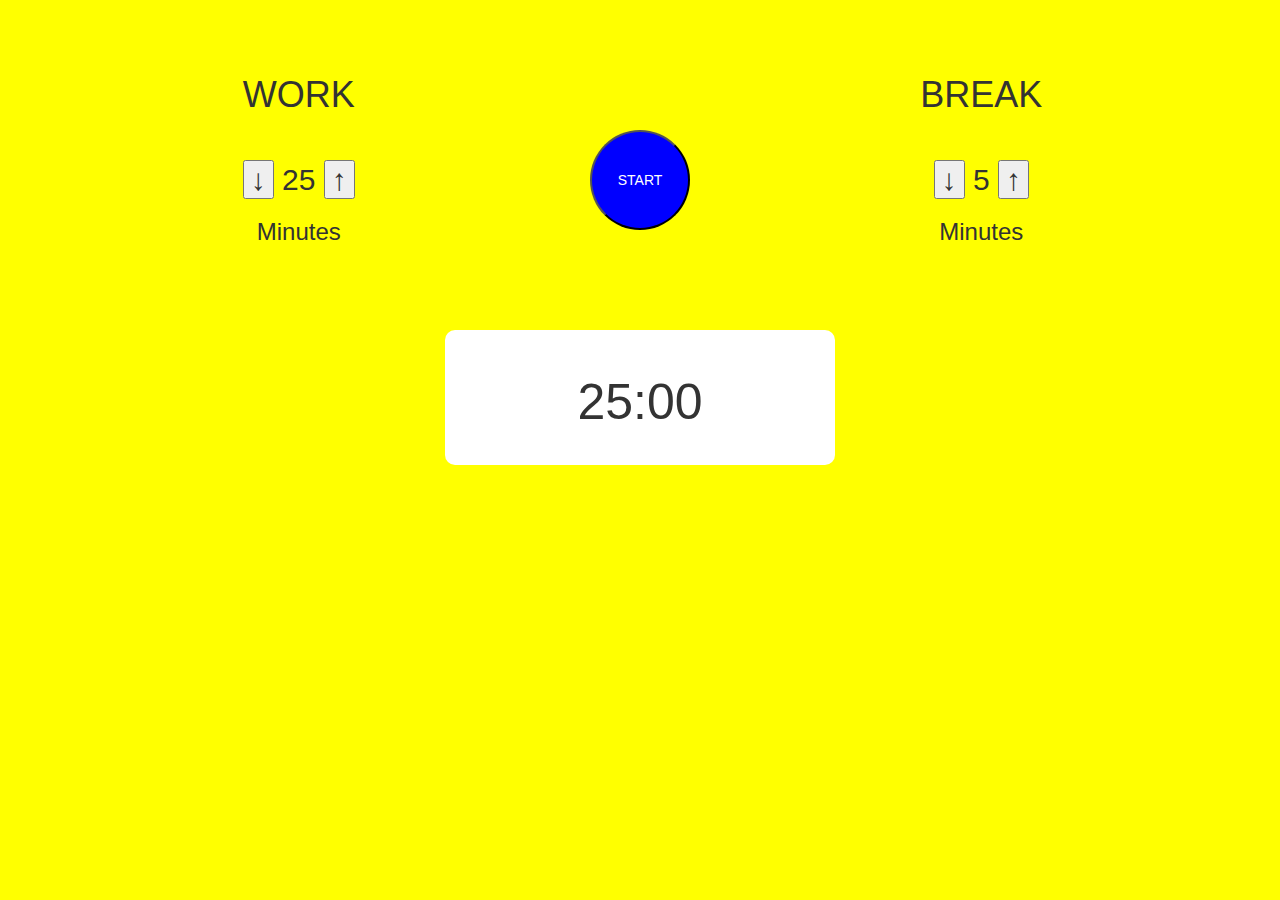
<file: index.html>
<!DOCTYPE html>
<html>
<head>
  <link rel="stylesheet" type="text/css" href="css/bootstrap.min.css">
  <link rel="stylesheet" type="text/css" href="css/style.css">
  <script src="https://ajax.googleapis.com/ajax/libs/jquery/1.12.2/jquery.min.js"></script>
  <script src="pomodoro.js"></script>
  <title>Pomodoro Timer</title>
</head>
<body>
	<div class="container">	
		<div id="top" class="row">
			<div class="col-md-5 text-center">
				<div class="header"><h1>WORK</h1></div>
				<div id="work-inner">
					<h2>
						<button class="arrow-work arrow-down"><span>&#8595; </span></button>
						<span class="work-minute"></span>
						<button class="arrow-work arrow-up"><span> &#8593;</span></button>
					</h2>
				</div>
				<div><h3>Minutes</h3></div>
			</div>
			<div class="col-md-2">
			<div id="mid-header">
				<button type="button" id="go">START</button>
			</div> 
			</div>
			<div class="col-md-5 text-center">
				<div class="header"><h1>BREAK</h1></div>
				<div id="rest-inner">
					<h2>
						<button class="arrow arrow-down"><span>&#8595; </span></button>
						<span class="rest-minute"></span>
						<button class="arrow arrow-up"><span> &#8593;</span></button>
					</h2>
				</div>
				<div><h3>Minutes</h3></div>
			</div>
		</div>
		<div class="row"> 
			<div id="timer-box" class="col-xs-4 col-md-offset-4 text-center">
				<h1 id="timer"></h1>
			</div>
		</div>
	</div>
</body>
</html>
</file>
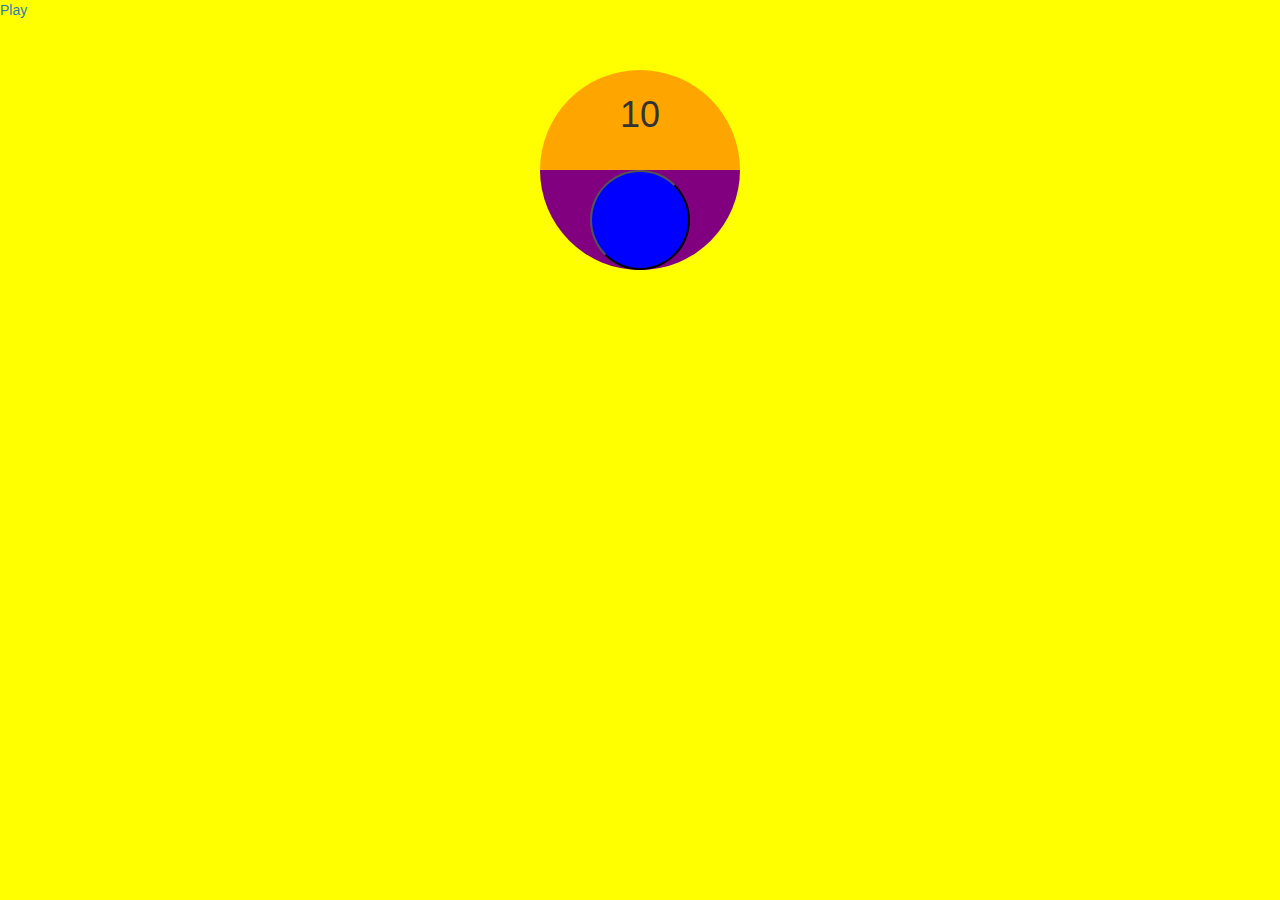
<file: sound.html>
<!DOCTYPE html>
<html>
<head>
  <link rel="stylesheet" type="text/css" href="css/bootstrap.min.css">
  <link rel="stylesheet" type="text/css" href="css/style.css">
  <script src="https://ajax.googleapis.com/ajax/libs/jquery/1.12.2/jquery.min.js"></script>
  <title>Pomodoro Timer</title>
</head>
<body>
  <a href="#" class="playSound">Play</a>
  <div id="outer">
      <h1 class="text-center">10</h1>  
      <button type="button" id="go"></button>  
  </div>
</body>
</html>

<script>
 
    $(document).ready(function() {
        var obj = document.createElement("audio");
        obj.src="sound1.mp3";
        obj.volume=0.10;
        obj.autoPlay=false;
        obj.preLoad=true;

        var obj1 = document.createElement("audio");
        obj1.src="beep-06.mp3";
        obj1.volume=0.10;
        obj1.autoPlay=false;
        obj1.preLoad=true;       
 
        $(".playSound").click(function() {
            obj.play();
        });

        var running = false;
        var paused = true;
        $("#go").click(function() {
          paused = !paused;
          if (!running) {
            running = true;
            var i = 9;
            var mins = 2;
            var secs = 60;
            var timer;
            $("h1").html(mins - 1 + ":" + (secs  - 1));
            obj1.play();
            timer = setInterval(timerS, 1000); 
        }
    });

    function timerS() {
              if (!paused) {
                if (secs == 0) {
                  mins -= mins;
                  secs = 60;
                }
                secs--;
                if (mins === 0) {
                  clearInterval(timer);
                  obj.play();
                  setTimeout(function() {
                    running = false;
                    paused = true;
                    $("h1").html("10");
                  },
                  4000);
                  return;
                }
                $("h1").html(mins - 1 + ":" + (secs -1));
                obj1.play();
              }
              
            }
          });
              

</script>
</file>
<file: css/style.css>
body {
	background-color: yellow;
}

#outer {
	border-radius: 100%;
	background-color: white;
	height: 200px;
	width: 200px;
	margin: 0 auto;
	margin-top: 50px;
}
#outer {
	background: linear-gradient(orange 50%, purple 50%);
}

#mid-header {
	margin-top: 100px;
}

#go {
	color: white;
	margin-top: 200px;
	height: 100px;
	width: 100px;
	display: block;
	margin: 0 auto;
	border-radius: 50px;
	background-color: blue;
	outline: none;
}

h1 {
	padding-top: 25px;
	padding-bottom: 25px;
}

#top {
	margin-top: 30px;
}

.arrow {
	font-weight: bolder;
}

#timer-box {
	background-color: white;
	margin-top: 75px;
	border-radius: 10px;
}

#timer {
	font-size: 50px;
}
</file>
